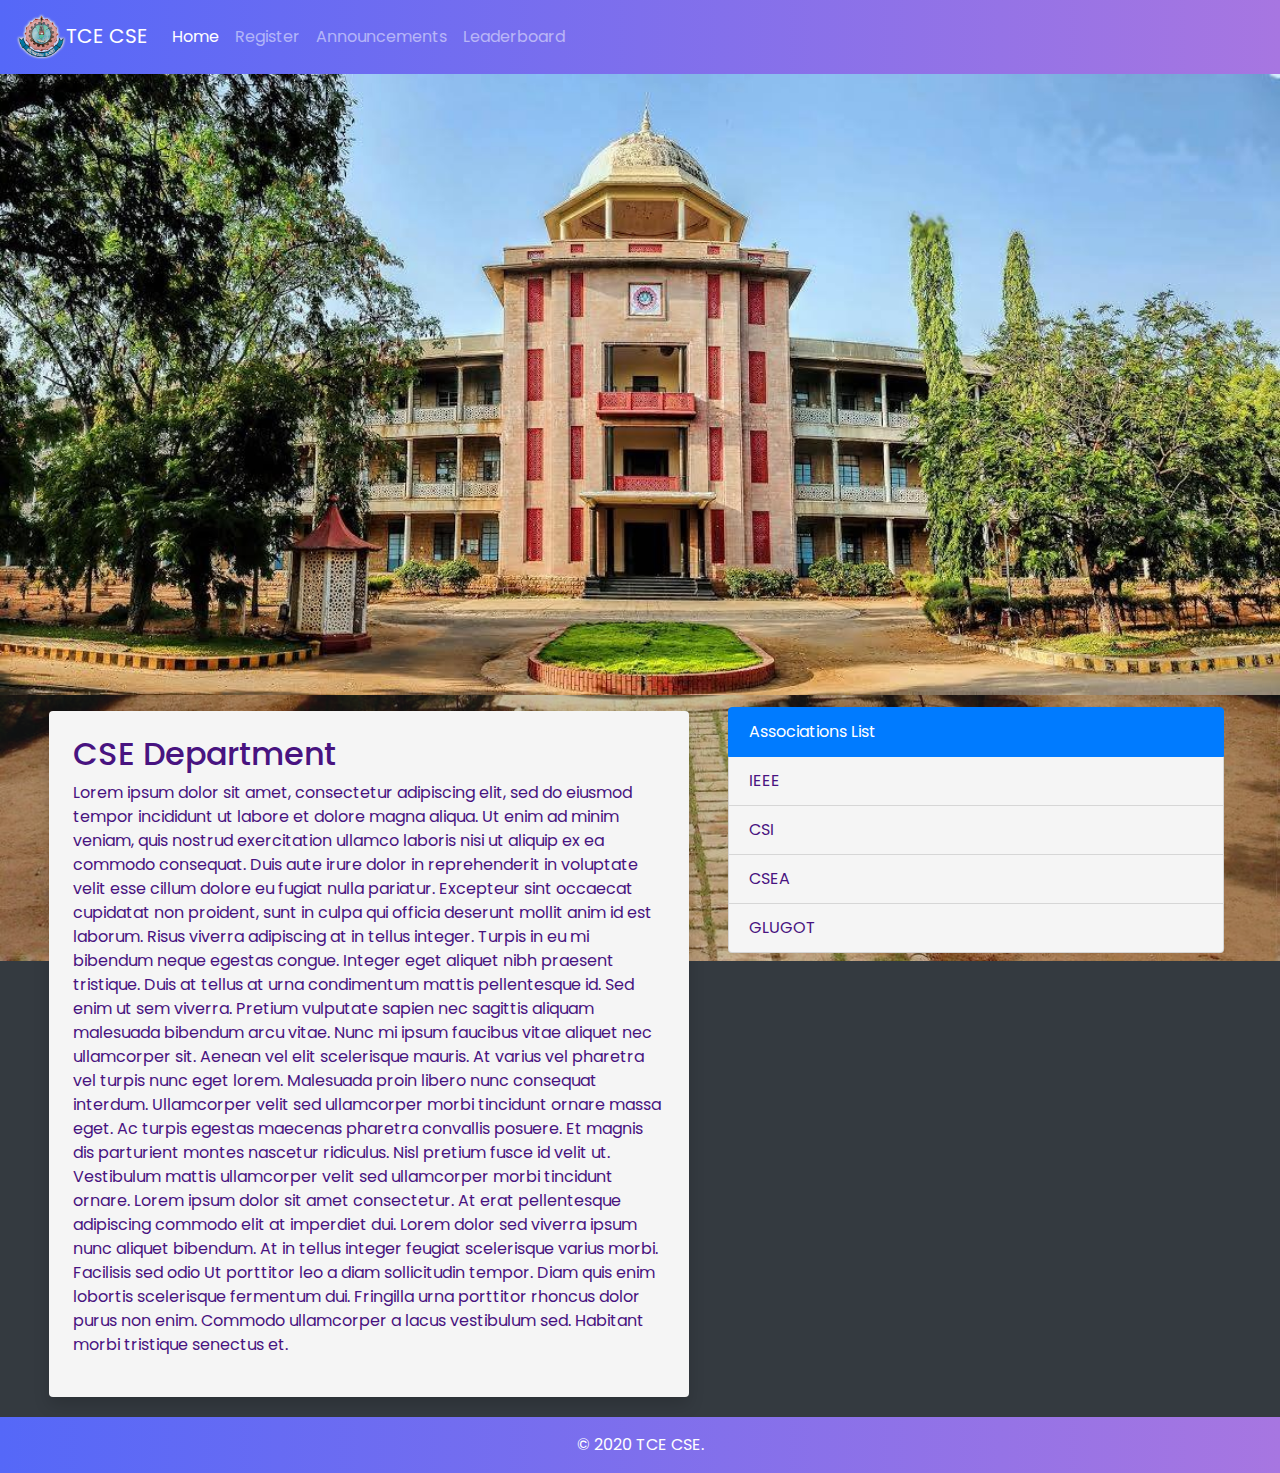
<file: index.html>
<!DOCTYPE html>
<html lang="en">

<head>
    <meta charset="UTF-8" />
    <meta name="viewport" content="width=device-width, initial-scale=1.0" />
    <title>TCE-CSE</title>
    <link rel="icon" href="logo.png" type="image/icon" />
    <link href="https://fonts.googleapis.com/css2?family=Poppins&display=swap" rel="stylesheet" />
    <link rel="stylesheet" href="https://stackpath.bootstrapcdn.com/bootstrap/4.3.1/css/bootstrap.min.css" integrity="sha384-ggOyR0iXCbMQv3Xipma34MD+dH/1fQ784/j6cY/iJTQUOhcWr7x9JvoRxT2MZw1T" crossorigin="anonymous" />
    <link rel="stylesheet" href="styles.css" />
    <link rel="stylesheet" href="https://cdnjs.cloudflare.com/ajax/libs/animate.css/3.7.2/animate.min.css">
    <script src=" https://code.jquery.com/jquery-3.3.1.slim.min.js " integrity="sha384-q8i/X+965DzO0rT7abK41JStQIAqVgRVzpbzo5smXKp4YfRvH+8abtTE1Pi6jizo " crossorigin="anonymous "></script>

</head>
<script src="https://ajax.googleapis.com/ajax/libs/jquery/3.3.1/jquery.min.js">
</script>


<script src="https://cdnjs.cloudflare.com/ajax/libs/wow/1.1.2/wow.min.js">
</script>
<script>
    new WOW().init();
</script>

<body class="back2 bg-dark ">
    <div class="top-container">
        <nav class="navbar navbar-dark navbar-expand-sm" style="background: linear-gradient(90deg, #5568f8, #a776e1);">
            <div class="navbar-brand">
                <img src="logo.png" style="width: 50px; height: auto;" />TCE CSE
            </div>
            <button class="navbar-toggler" type="button" data-toggle="collapse" data-target="#navbar" aria-controls="navbar" aria-expanded="false" aria-label="Toggle navigation">
        <span class="navbar-toggler-icon"></span>
        </button>
            <div class="collapse navbar-collapse" id="navbar">
                <div class="navbar-nav">
                    <a class="nav-item nav-link active" href="#">Home</a>
                    <a class="nav-item nav-link" href="registration-page.html">Register</a
          >
          <a class="nav-item nav-link" href="announcements.html">Announcements</a>
                    <a class="nav-item nav-link" href="winners-page.html">Leaderboard</a>
                </div>
        </nav>

        </div>

        <img id="clg-img" src="clg-img.jpg" style="width:100%;height:auto;">
        <div class=" middle-container container-fluid" id="content">


            <div class="row justify-content-center align-items-center wow fadeInLeft delay-1s">
                <div class="col-xs-12 col-sm-12 col-md-6 m-3 mt-2 rounded shadow p-4 " style="background-color:whitesmoke;color:#481380 ">
                    <h2>CSE Department</h2>
                    <p>
                        Lorem ipsum dolor sit amet, consectetur adipiscing elit, sed do eiusmod tempor incididunt ut labore et dolore magna aliqua. Ut enim ad minim veniam, quis nostrud exercitation ullamco laboris nisi ut aliquip ex ea commodo consequat. Duis aute irure dolor
                        in reprehenderit in voluptate velit esse cillum dolore eu fugiat nulla pariatur. Excepteur sint occaecat cupidatat non proident, sunt in culpa qui officia deserunt mollit anim id est laborum. Risus viverra adipiscing at in tellus
                        integer. Turpis in eu mi bibendum neque egestas congue. Integer eget aliquet nibh praesent tristique. Duis at tellus at urna condimentum mattis pellentesque id. Sed enim ut sem viverra. Pretium vulputate sapien nec sagittis aliquam
                        malesuada bibendum arcu vitae. Nunc mi ipsum faucibus vitae aliquet nec ullamcorper sit. Aenean vel elit scelerisque mauris. At varius vel pharetra vel turpis nunc eget lorem. Malesuada proin libero nunc consequat interdum. Ullamcorper
                        velit sed ullamcorper morbi tincidunt ornare massa eget. Ac turpis egestas maecenas pharetra convallis posuere. Et magnis dis parturient montes nascetur ridiculus. Nisl pretium fusce id velit ut. Vestibulum mattis ullamcorper velit
                        sed ullamcorper morbi tincidunt ornare. Lorem ipsum dolor sit amet consectetur. At erat pellentesque adipiscing commodo elit at imperdiet dui. Lorem dolor sed viverra ipsum nunc aliquet bibendum. At in tellus integer feugiat scelerisque
                        varius morbi. Facilisis sed odio Ut porttitor leo a diam sollicitudin tempor. Diam quis enim lobortis scelerisque fermentum dui. Fringilla urna porttitor rhoncus dolor purus non enim. Commodo ullamcorper a lacus vestibulum sed.
                        Habitant morbi tristique senectus et.
                    </p>
                </div>
                <div class="col-xs-12 col-sm-12 col-md-5 m-1 mt-2 align-self-start ">
                    <ul class="list-group p-1 ">
                        <li class="list-group-item active ">Associations List</li>
                        <li class="list-group-item " style="background-color:whitesmoke;color:#481380 ">IEEE</li>
                        <li class="list-group-item " style="background-color:whitesmoke;color:#481380 ">CSI</li>
                        <li class="list-group-item " style="background-color:whitesmoke;color:#481380 ">CSEA</li>
                        <li class="list-group-item " style="background-color:whitesmoke;color:#481380 ">GLUGOT</li>
                    </ul>
                </div>
            </div>
        </div>
        <div class="bottom-container mt-1 p-3 text-center " style="position: relative;bottom:0;background:linear-gradient(90deg, #5568f8, #a776e1);color:white; ">
            © 2020 TCE CSE.
            <!--  <a href="#navbar " class="ml-4 " style="color: white; "> <b>Back To Top</b>
            </a> -->
        </div>
        <script>
            setTimeout(() => document.getElementById('content').scrollIntoView({
                behavior: 'smooth'
            }), 2000);
        </script>
        <script src=" https://code.jquery.com/jquery-3.3.1.slim.min.js " integrity="sha384-q8i/X+965DzO0rT7abK41JStQIAqVgRVzpbzo5smXKp4YfRvH+8abtTE1Pi6jizo " crossorigin="anonymous "></script>
        <script src="https://cdnjs.cloudflare.com/ajax/libs/popper.js/1.14.7/umd/popper.min.js " integrity="sha384-UO2eT0CpHqdSJQ6hJty5KVphtPhzWj9WO1clHTMGa3JDZwrnQq4sF86dIHNDz0W1 " crossorigin="anonymous "></script>
        <script src="https://stackpath.bootstrapcdn.com/bootstrap/4.3.1/js/bootstrap.min.js " integrity="sha384-JjSmVgyd0p3pXB1rRibZUAYoIIy6OrQ6VrjIEaFf/nJGzIxFDsf4x0xIM+B07jRM " crossorigin="anonymous "></script>
</body>

</html>
</file>
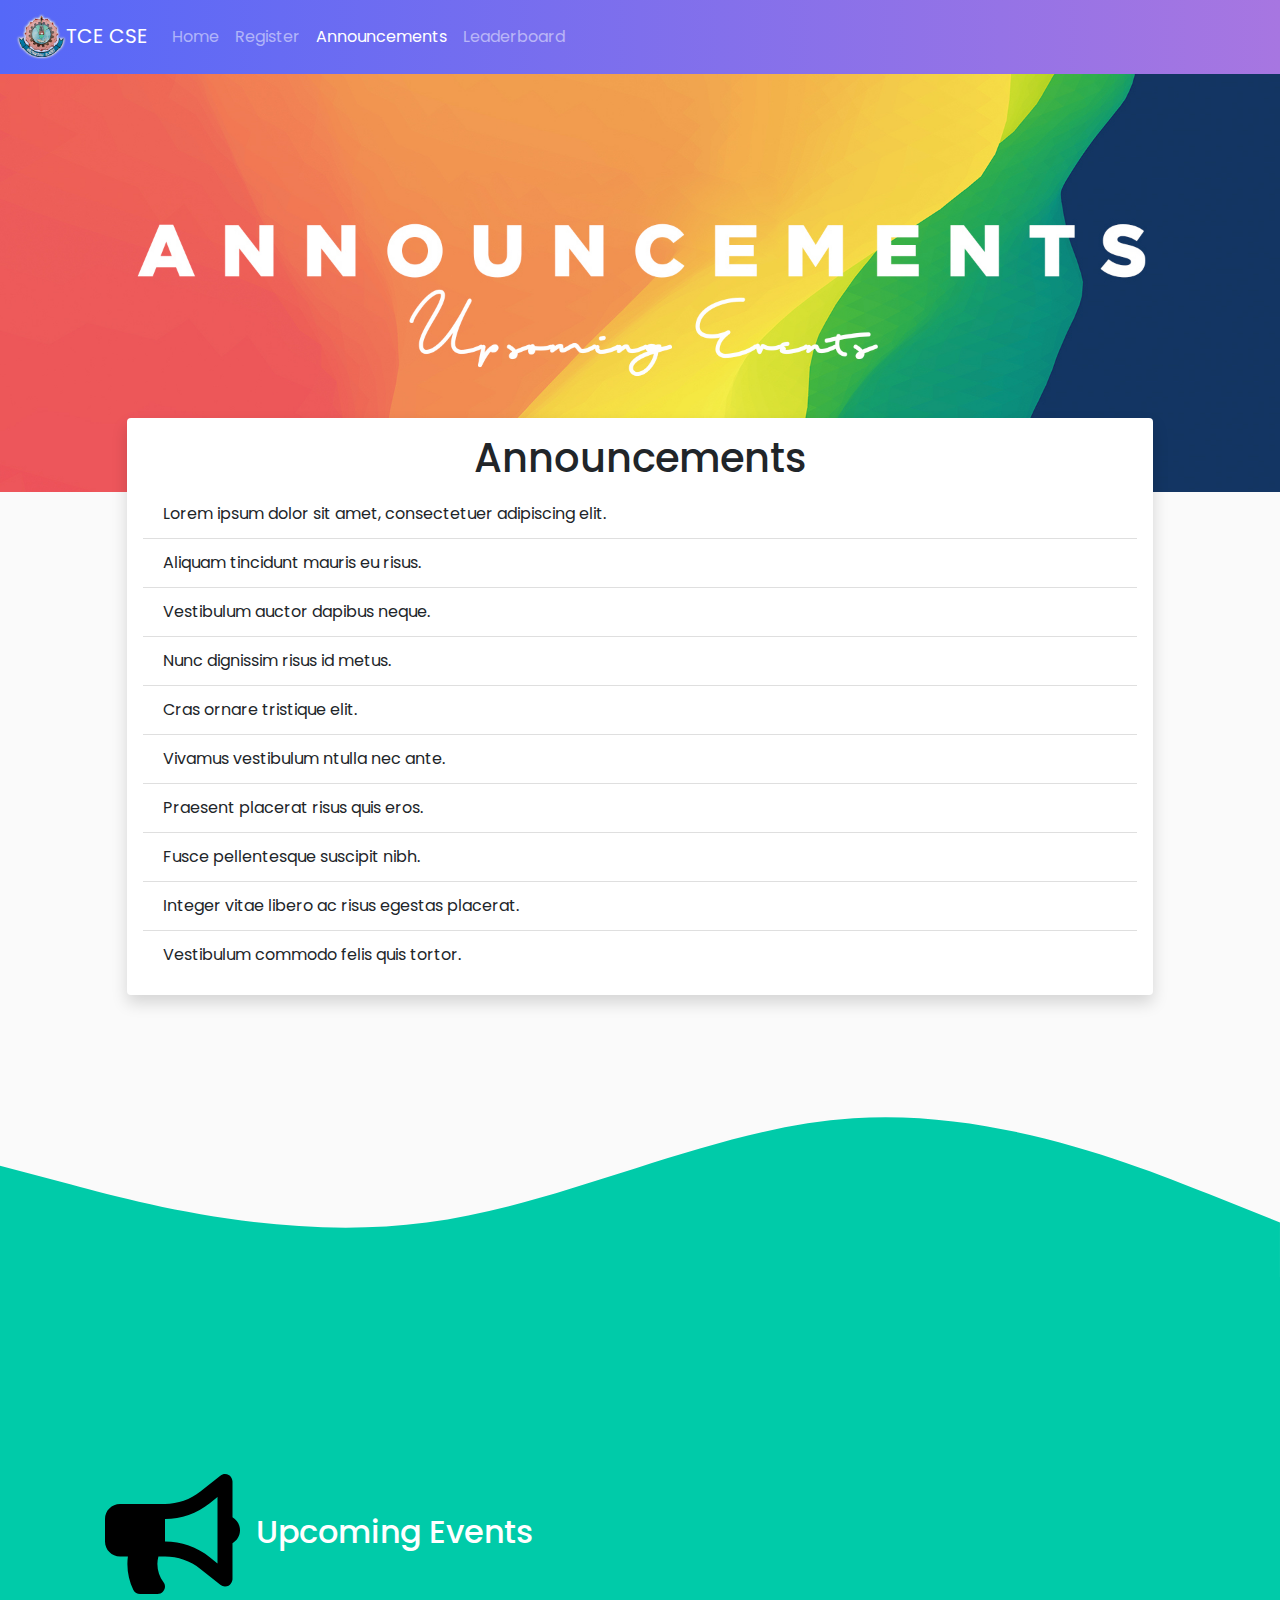
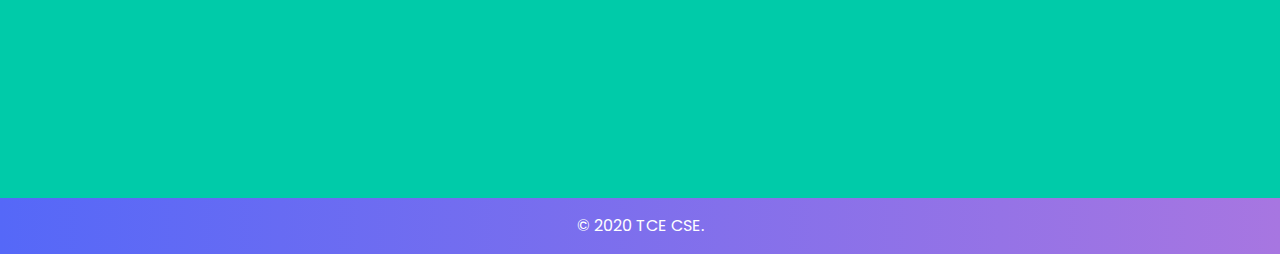
<file: announcements.html>
<!DOCTYPE html>
<html lang="en">

<head>
    <meta charset="UTF-8" />
    <meta name="viewport" content="width=device-width, initial-scale=1.0" />
    <title>Announcements</title>
    <link href="https://fonts.googleapis.com/css2?family=Poppins&display=swap" rel="stylesheet" />
    <link rel="stylesheet" href="https://stackpath.bootstrapcdn.com/bootstrap/4.4.1/css/bootstrap.min.css" integrity="sha384-Vkoo8x4CGsO3+Hhxv8T/Q5PaXtkKtu6ug5TOeNV6gBiFeWPGFN9MuhOf23Q9Ifjh" crossorigin="anonymous" />
    <link rel="stylesheet" href="https://cdnjs.cloudflare.com/ajax/libs/animate.css/3.7.2/animate.min.css">
    <script src=" https://code.jquery.com/jquery-3.3.1.slim.min.js " integrity="sha384-q8i/X+965DzO0rT7abK41JStQIAqVgRVzpbzo5smXKp4YfRvH+8abtTE1Pi6jizo " crossorigin="anonymous "></script>

    <script src="https://ajax.googleapis.com/ajax/libs/jquery/3.3.1/jquery.min.js">
    </script>

    <script src="https://cdnjs.cloudflare.com/ajax/libs/wow/1.1.2/wow.min.js">
    </script>
    <script>
        new WOW().init();
    </script>
</head>

<body style="font-family: 'Poppins', sans-serif; background-color: #fafafa;">
    <div>
        <nav class="navbar navbar-dark navbar-expand-sm" style="background: linear-gradient(90deg, #5568f8, #a776e1);">
            <div class="navbar-brand">
                <img src="logo.png" style="width: 50px; height: auto;" />TCE CSE
            </div>
            <button class="navbar-toggler" type="button" data-toggle="collapse" data-target="#navbar" aria-controls="navbar" aria-expanded="false" aria-label="Toggle navigation">
          <span class="navbar-toggler-icon"></span>
        </button>
            <div class="collapse navbar-collapse" id="navbar">
                <div class="navbar-nav">
                    <a class="nav-item nav-link" href="index.html">Home</a>
                    <a class="nav-item nav-link" href="registration-page.html">Register</a
            >
            <a class="nav-item nav-link active" href="#">Announcements</a>
                    <a class="nav-item nav-link" href="winners-page.html">Leaderboard</a
            >
          </div>
        </div>
      </nav>
      <img
        src="announcement-2.jpg"
        alt="Announcement"
        class="img-fluid"
        style="width: 100%; height: auto;"
      />
    </div>
    <div class="m-3"></div>
    <div
      style="margin-top: -10vmin;"
      class="row justify-content-center ml-4 mr-4"
    >
      <div
        class="col-xs-12 col-sm-12 col-md-10 shadow rounded p-3"
        style="background-color: white;"
      >
        <h1 class="text-center d-none d-md-block">Announcements</h1>
        <ol class="list-group list-group-flush">
          <li class="list-group-item">
            Lorem ipsum dolor sit amet, consectetuer adipiscing elit.
          </li>
          <li class="list-group-item">Aliquam tincidunt mauris eu risus.</li>
          <li class="list-group-item">Vestibulum auctor dapibus neque.</li>
          <li class="list-group-item">Nunc dignissim risus id metus.</li>
          <li class="list-group-item">Cras ornare tristique elit.</li>
          <li class="list-group-item">Vivamus vestibulum ntulla nec ante.</li>
          <li class="list-group-item">Praesent placerat risus quis eros.</li>
          <li class="list-group-item">Fusce pellentesque suscipit nibh.</li>
          <li class="list-group-item">
            Integer vitae libero ac risus egestas placerat.
          </li>
          <li class="list-group-item">Vestibulum commodo felis quis tortor.</li>
        </ol>
      </div>
    </div>
    <div>
      <svg xmlns="http://www.w3.org/2000/svg" viewBox="0 0 1440 320">
        <path
          fill="#00cba9"
          fill-opacity="1"
          d="M0,192L80,213.3C160,235,320,277,480,256C640,235,800,149,960,138.7C1120,128,1280,192,1360,224L1440,256L1440,320L1360,320C1280,320,1120,320,960,320C800,320,640,320,480,320C320,320,160,320,80,320L0,320Z"
        ></path>
      </svg>
      <div
        class="row p-3 justify-content-around align-items-center"
        style="background-color: #00cba9; color: white;margin-top:-2px;"
      >
        <div class="col-auto text-center">
          <h2><img src="bullhorn-solid.svg" class="m-3" style="width: 15vmin;height:auto;">Upcoming Events</h2>
        </div>
        <div class="col-auto wow tada delay-1s">
          <ol class="list-group list-group-flush " style="background-color: #216353; color: white;">
            <li class="list-group-item" style="background-color: #216353; color: white;">
              Lorem ipsum dolor sit amet, consectetuer adipiscing elit.
            </li>
            <li class="list-group-item" style="background-color: #216353; color: white;">Aliquam tincidunt mauris eu risus.</li>
            <li class="list-group-item" style="background-color: #216353; color: white;">Vestibulum auctor dapibus neque.</li>
            <li class="list-group-item" style="background-color: #216353; color: white;">Nunc dignissim risus id metus.</li>
            <li class="list-group-item" style="background-color: #216353; color: white;">Cras ornare tristique elit.</li>
            <li class="list-group-item" style="background-color: #216353; color: white;">Vivamus vestibulum ntulla nec ante.</li>
            <li class="list-group-item" style="background-color: #216353; color: white;">Praesent placerat risus quis eros.</li>
            <li class="list-group-item" style="background-color: #216353; color: white;">Fusce pellentesque suscipit nibh.</li>
            <li class="list-group-item" style="background-color: #216353; color: white;">
              Integer vitae libero ac risus egestas placerat.
            </li>
            <li class="list-group-item" style="background-color: #216353; color: white;">
              Vestibulum commodo felis quis tortor.
            </li>
          </ol>
        </div>
      </div>
    </div>
    <div class="bottom-container  p-3 text-center " style="position: relative;bottom:0;background:linear-gradient(90deg, #5568f8, #a776e1);color:white; ">
        © 2020 TCE CSE.
      <!--  <a href="#navbar " class="ml-4 " style="color: white; "> <b>Back To Top</b>
        </a> -->
                </div>
                <script src="https://code.jquery.com/jquery-3.4.1.slim.min.js" integrity="sha384-J6qa4849blE2+poT4WnyKhv5vZF5SrPo0iEjwBvKU7imGFAV0wwj1yYfoRSJoZ+n" crossorigin="anonymous"></script>
                <script src="https://cdn.jsdelivr.net/npm/popper.js@1.16.0/dist/umd/popper.min.js" integrity="sha384-Q6E9RHvbIyZFJoft+2mJbHaEWldlvI9IOYy5n3zV9zzTtmI3UksdQRVvoxMfooAo" crossorigin="anonymous"></script>
                <script src="https://stackpath.bootstrapcdn.com/bootstrap/4.4.1/js/bootstrap.min.js" integrity="sha384-wfSDF2E50Y2D1uUdj0O3uMBJnjuUD4Ih7YwaYd1iqfktj0Uod8GCExl3Og8ifwB6" crossorigin="anonymous"></script>
</body>

</html>
</file>
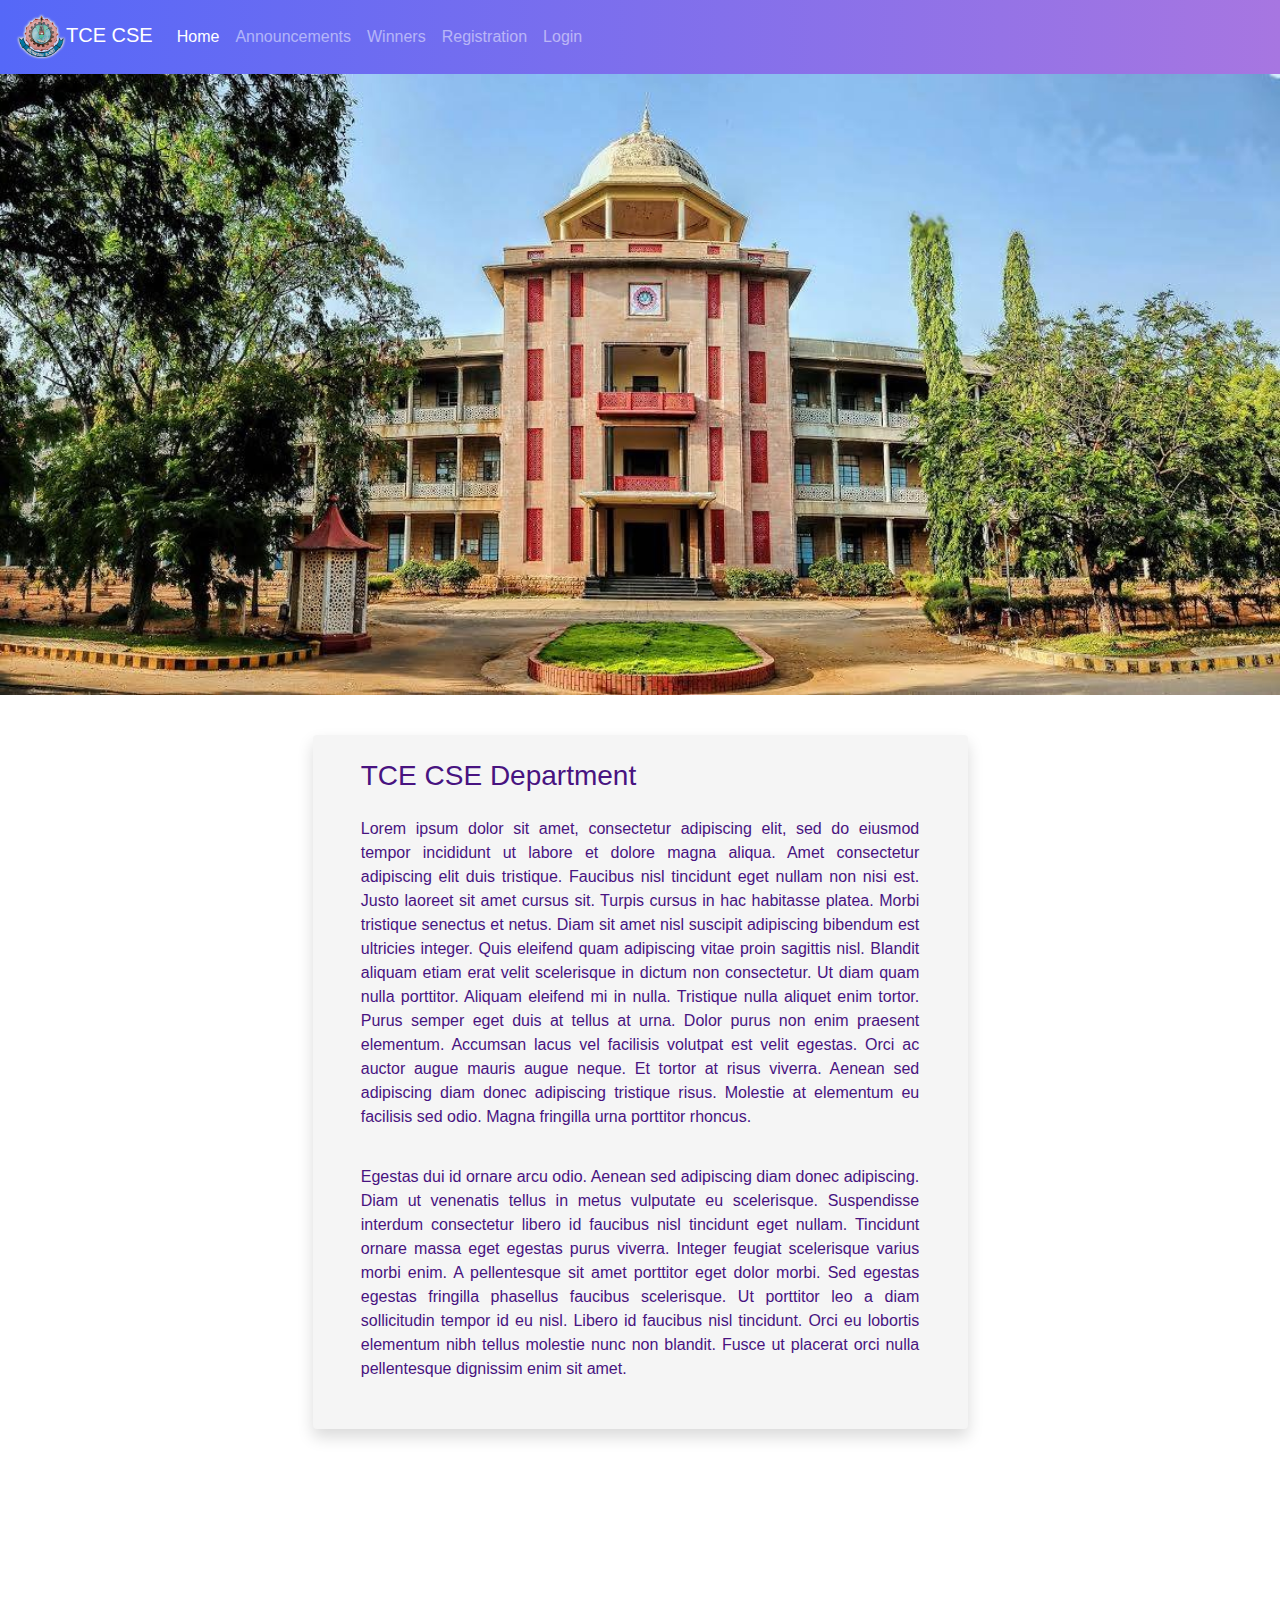
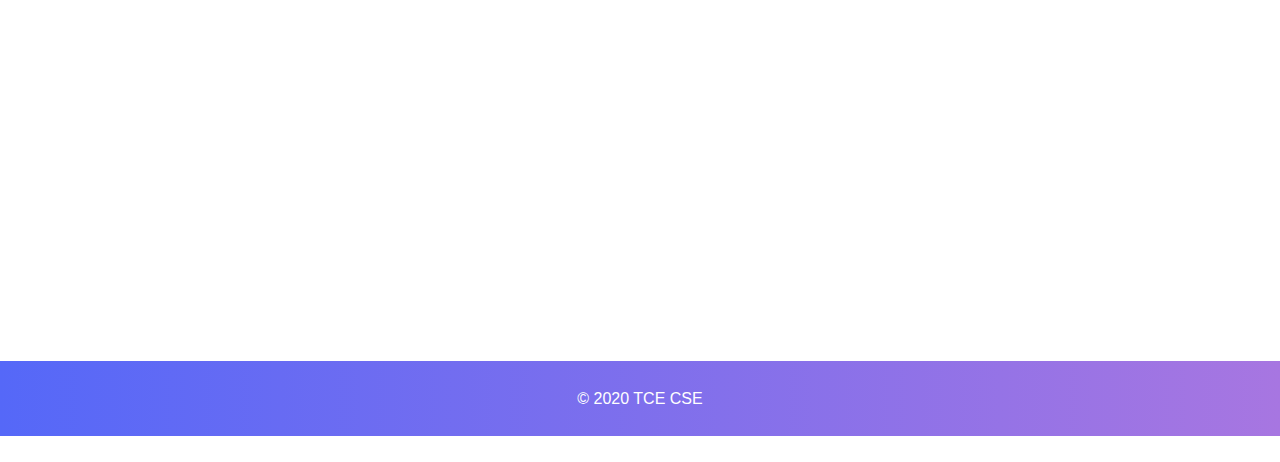
<file: home2.html>
<!DOCTYPE html>
<html>
<head>
    <title>Web-Dev</title>
    <meta charset="utf-8">
    <meta name="viewport" content="width=device-width, initial-scale=1.0" >
    <link rel="icon" href="logo.png" type="image/icon">
    <link rel="stylesheet" href="https://stackpath.bootstrapcdn.com/bootstrap/4.4.1/css/bootstrap.min.css" integrity="sha384-Vkoo8x4CGsO3+Hhxv8T/Q5PaXtkKtu6ug5TOeNV6gBiFeWPGFN9MuhOf23Q9Ifjh" crossorigin="anonymous">
     <link rel="stylesheet" type="text/css" href="stylesheet2.css">

    <link rel="stylesheet" href="https://cdnjs.cloudflare.com/ajax/libs/animate.css/3.7.2/animate.min.css">
</head>
<script src="https://ajax.googleapis.com/ajax/libs/jquery/3.3.1/jquery.min.js">
</script>
<script src="https://cdnjs.cloudflare.com/ajax/libs/wow/1.1.2/wow.min.js">
</script>
<script>
    new WOW().init();
</script>
<body onLoad="scrollDiv_init()">
    <!--<h1 id="welcome">Welcome!!</h1>-->
<nav class="navbar navbar-expand-lg navbar-dark"style="background: linear-gradient(90deg, #5568f8, #a776e1);">
   <div class="navbar-brand">
            <img src="logo.png" style="width: 50px; height: auto;" />TCE CSE
        </div>
  <button class="navbar-toggler" type="button" data-toggle="collapse" data-target="#navbarNavAltMarkup" aria-controls="navbarNavAltMarkup" aria-expanded="false" aria-label="Toggle navigation">
    <span class="navbar-toggler-icon"></span>
  </button>
  <div class="collapse navbar-collapse" id="navbarNavAltMarkup">
    <div class="navbar-nav">
      <a class="nav-item nav-link active" href="#">Home <span class="sr-only">(current)</span></a>
      <a class="nav-item nav-link" href="announcements.html">Announcements</a>
      <a class="nav-item nav-link" href="winners-page.html">Winners</a>
      <a class="nav-item nav-link" href="registration-page.html">Registration</a>
      <a class="nav-item nav-link navbar-right" href="#">Login</a>
      <!--<li class="navbar-right"><a href="#"><span class="glyphicon glyphicon-log-in"></span> Login</a></li>-->
    </div>
  </div>
</nav>
<!--<img id="clg-img" src="https://github.com/ArunMurugan78/Web-dev-team/blob/master/tce-2.png?raw=true">-->
<img id="clg-img" src="clg-img.jpg">
<br><br>
<div id="bg">

<div class="row justify-content-center align-items-center wow fadeInLeft delay-1s">
<div class="col-xs-12 col-sm-12 col-md-6 m-3 mt-2 rounded shadow p-4 "  style="background-color:whitesmoke;color:#481380 ">
<h3>TCE CSE Department</h3>
<p>Lorem ipsum dolor sit amet, consectetur adipiscing elit, sed do eiusmod tempor incididunt ut labore et dolore magna aliqua. Amet consectetur adipiscing elit duis tristique. Faucibus nisl tincidunt eget nullam non nisi est. Justo laoreet sit amet cursus sit. Turpis cursus in hac habitasse platea. Morbi tristique senectus et netus. Diam sit amet nisl suscipit adipiscing bibendum est ultricies integer. Quis eleifend quam adipiscing vitae proin sagittis nisl. Blandit aliquam etiam erat velit scelerisque in dictum non consectetur. Ut diam quam nulla porttitor. Aliquam eleifend mi in nulla. Tristique nulla aliquet enim tortor. Purus semper eget duis at tellus at urna. Dolor purus non enim praesent elementum. Accumsan lacus vel facilisis volutpat est velit egestas. Orci ac auctor augue mauris augue neque. Et tortor at risus viverra. Aenean sed adipiscing diam donec adipiscing tristique risus. Molestie at elementum eu facilisis sed odio. Magna fringilla urna porttitor rhoncus.</p>

<p>Egestas dui id ornare arcu odio. Aenean sed adipiscing diam donec adipiscing. Diam ut venenatis tellus in metus vulputate eu scelerisque. Suspendisse interdum consectetur libero id faucibus nisl tincidunt eget nullam. Tincidunt ornare massa eget egestas purus viverra. Integer feugiat scelerisque varius morbi enim. A pellentesque sit amet porttitor eget dolor morbi. Sed egestas egestas fringilla phasellus faucibus scelerisque. Ut porttitor leo a diam sollicitudin tempor id eu nisl. Libero id faucibus nisl tincidunt. Orci eu lobortis elementum nibh tellus molestie nunc non blandit. Fusce ut placerat orci nulla pellentesque dignissim enim sit amet.</p>
</div>
</div>
<br>
<!--<h3>Associations</h3>-->
<br><br><br>
<ul>
  <!--<div class="row justify-content-center align-items-center wow fadeInLeft delay-1s">-->
   <li  id="association" class="container wow tada delay-1s">Associations</li>
</ul>
<div id="MyDivName" class="container wow fadeInRight delay-1s" onMouseOver="pauseDiv()" onMouseOut="resumeDiv()">
  <ul>
    <br><br><br><br><br><br><br><br><br><br><br><br><br><br><br>
    <li> IEEE </li>
    <hr><br><br><br>
    <li> CSI </li>
    <hr><br><br><br>
    <li> CSEA </li>
    <hr><br><br><br>
    <li> GLUGOT </li>
    <hr><br><br><br>
    <li> ACM </li>
    <br><br><br><br><br><br><br><br><br><br><br><br><br><br><br>
  </ul>
</div>
<br>
</div>
<footer class="Footer">
  <!--<p>Posted by so and so..
    <br>
     contact:<a href="mailto:someone@gmail.com">someone@gmail.com</a></p>-->
  <p style="text-align: center">&copy 2020 TCE CSE</p>
</footer>
</body>
<script src="https://code.jquery.com/jquery-3.4.1.slim.min.js" integrity="sha384-J6qa4849blE2+poT4WnyKhv5vZF5SrPo0iEjwBvKU7imGFAV0wwj1yYfoRSJoZ+n" crossorigin="anonymous"></script>
<script src="https://cdn.jsdelivr.net/npm/popper.js@1.16.0/dist/umd/popper.min.js" integrity="sha384-Q6E9RHvbIyZFJoft+2mJbHaEWldlvI9IOYy5n3zV9zzTtmI3UksdQRVvoxMfooAo" crossorigin="anonymous"></script>
<script src="https://stackpath.bootstrapcdn.com/bootstrap/4.4.1/js/bootstrap.min.js" integrity="sha384-wfSDF2E50Y2D1uUdj0O3uMBJnjuUD4Ih7YwaYd1iqfktj0Uod8GCExl3Og8ifwB6" crossorigin="anonymous"></script>
<script type="text/javascript" src="javascript.js"></script>
</html>
</file>
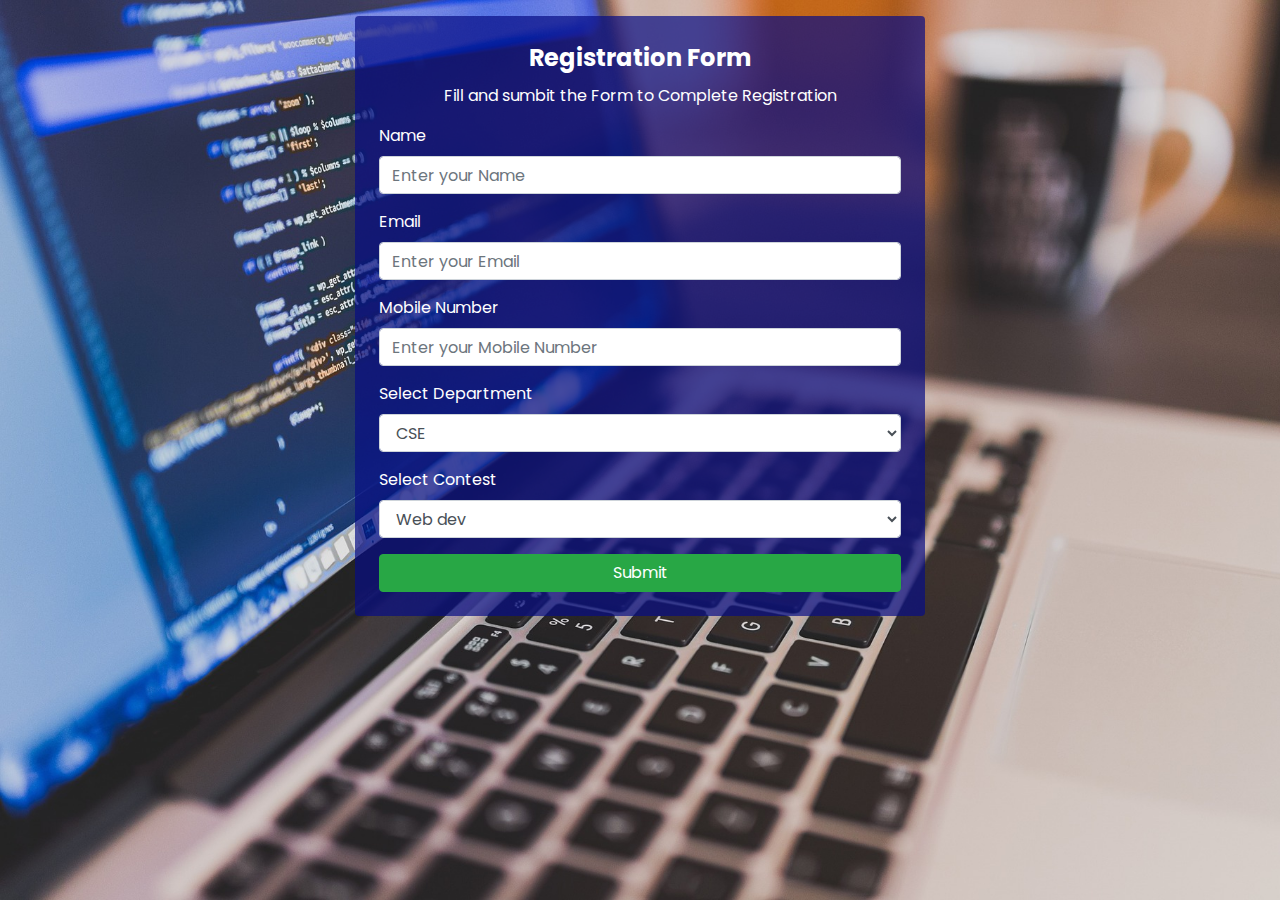
<file: registration- page.html>
<!Doctype HTML>
<html>

<head>
  <title>Registeration Form</title>
  <link href="https://fonts.googleapis.com/css2?family=Poppins&display=swap" rel="stylesheet">
  <link rel="stylesheet" href="registration-page.css">
  <link rel="stylesheet" href="https://stackpath.bootstrapcdn.com/bootstrap/4.4.1/css/bootstrap.min.css">
</head>

<body class="back container ">

  <div class="row justify-content-center">
  
  <div class="box mt-3 col-xs-12  col-lg-6  p-4  rounded">
  <form>
  <fieldset>
  <legend class="text-center"><b>Registration Form</b></legend>
    
    <p id="description" class="text-center">Fill and sumbit the Form to Complete Registration</p>
    <div  class="form-group">
      <label for="name">
      Name </label>
      <input name="Name" type="name" placeholder="Enter your Name" class="form-control">
      </div>
      <div  class="form-group">
      <label for="email">
      Email </label>
      <input name="email" type="email" placeholder="Enter your Email" class="form-control">
      </div>
      <div class="form-group">
      <label for="phone">Mobile Number
      </label>
      <input type="tel" id="phone" name="phone"
       pattern="[6-9]{1}[0-9]{9}" class="form-control" placeholder="Enter your Mobile Number"
       required>
       </div>
      <div class="form-group">
    <label for="department">Select Department</label>
    <select class="form-control">
      <option>CSE</option>
      <option>IT</option>
      <option>ECE</option>
      <option>EEE</option>
      <option>Mechatronics</option>
      <option>Mecahnical</option>
      <option>Civil</option>
    </select>
  </div>
   <div class="form-group">
    <label for="competiton">Select Contest</label>
    <select class="form-control">
      <option>Web dev</option>
      <option>Db guru</option>
      <option>Hackathon</option>
      <option>mini online Hackathon</option>
    </select>
  </div>
     
     </fieldset>
      <button type="submit" id="submit" class="btn btn-block btn-success">Submit
      </button>
    </form>
  </div>

  </div>
</body>

</html>
</file>
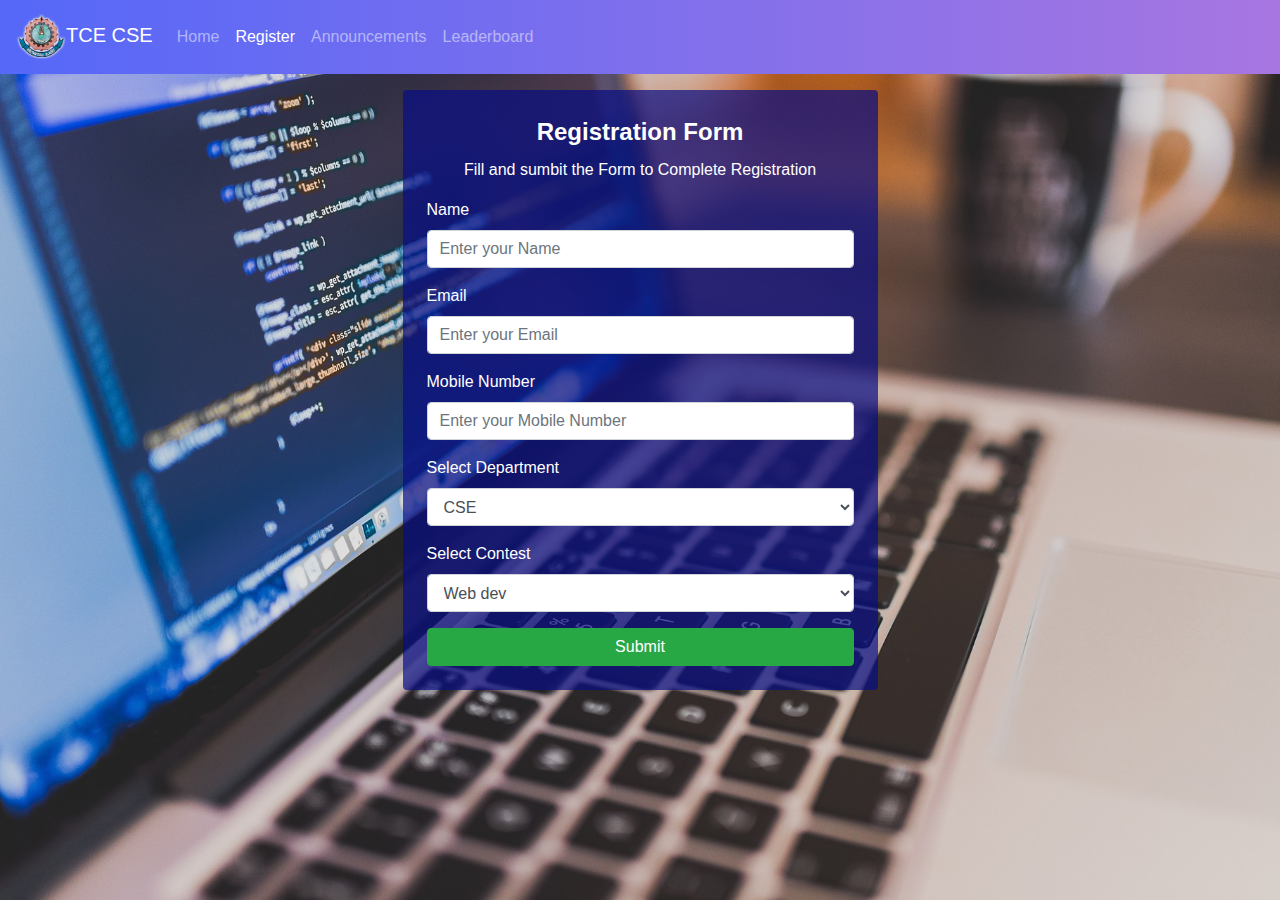
<file: registration-page.html>
<!Doctype HTML>
<html>

<head>
   <meta charset="UTF-8" />
   <meta name="viewport" content="width=device-width, initial-scale=1.0" />
  <title>Registeration Form</title>
  <link href="https://fonts.googleapis.com/css2?family=Poppins&display=swap" rel="stylesheet">
  <link rel="stylesheet" href="styles.css">
 <link rel="stylesheet" href="https://stackpath.bootstrapcdn.com/bootstrap/4.4.1/css/bootstrap.min.css">
  <link rel="icon" href="logo.png" type="image/icon" />
 
</head>

<body class="back ">
  <nav class="navbar navbar-dark navbar-expand-sm" style="background: linear-gradient(90deg, #5568f8, #a776e1);">
        <div class="navbar-brand">
            <img src="logo.png" style="width: 50px; height: auto;" />TCE CSE
        </div>
        <button class="navbar-toggler" type="button" data-toggle="collapse" data-target="#navbar" aria-controls="navbar" aria-expanded="false" aria-label="Toggle navigation">
        <span class="navbar-toggler-icon"></span>
      </button>
        <div class="collapse navbar-collapse" id="navbar">
            <div class="navbar-nav">
                <a class="nav-item nav-link" href="index.html">Home</a>
                <a class="nav-item nav-link active" href="registration-page.html" target="_blank">Register</a
          >
          <a class="nav-item nav-link" href="announcements.html">Announcements</a>
                <a class="nav-item nav-link" href="winners-page.html">Leaderboard</a>
            </div>
        </div>
    </nav>
    <div class="container">
  <div class="row justify-content-center">
  
  <div class="box mt-3 col-xs-12 col-sm-12 col-md-6 col-lg-5  p-4  rounded">
  <form>
  <fieldset>
  <legend class="text-center"><b>Registration Form</b></legend>
    
    <p id="description" class="text-center">Fill and sumbit the Form to Complete Registration</p>
    <div  class="form-group">
      <label for="name">
      Name </label>
      <input name="Name" type="name" placeholder="Enter your Name" class="form-control" required>
      </div>
      <div  class="form-group">
      <label for="email">
      Email </label>
      <input name="email" type="email" placeholder="Enter your Email" class="form-control" required>
      </div>
      <div class="form-group">
      <label for="phone">Mobile Number
      </label>
      <input type="tel" id="phone" name="phone"
       pattern="[6-9]{1}[0-9]{9}" class="form-control" placeholder="Enter your Mobile Number"
       required>
       </div>
      <div class="form-group">
    <label for="department">Select Department</label>
    <select class="form-control">
      <option>CSE</option>
      <option>IT</option>
      <option>ECE</option>
      <option>EEE</option>
      <option>Mechatronics</option>
      <option>Mecahnical</option>
      <option>Civil</option>
    </select>
  </div>
   <div class="form-group">
    <label for="competiton">Select Contest</label>
    <select class="form-control">
      <option>Web dev</option>
      <option>Db guru</option>
      <option>Hackathon</option>
      <option>mini online Hackathon</option>
    </select>
  </div>
     
     </fieldset>
      <button type="submit" id="submit" class="btn btn-block btn-success">Submit
      </button>
    </form>
  </div>

  </div>
  </div>
    <script src="https://code.jquery.com/jquery-3.3.1.slim.min.js" integrity="sha384-q8i/X+965DzO0rT7abK41JStQIAqVgRVzpbzo5smXKp4YfRvH+8abtTE1Pi6jizo" crossorigin="anonymous"></script>
    <script src="https://cdnjs.cloudflare.com/ajax/libs/popper.js/1.14.7/umd/popper.min.js" integrity="sha384-UO2eT0CpHqdSJQ6hJty5KVphtPhzWj9WO1clHTMGa3JDZwrnQq4sF86dIHNDz0W1" crossorigin="anonymous"></script>
    <script src="https://stackpath.bootstrapcdn.com/bootstrap/4.3.1/js/bootstrap.min.js" integrity="sha384-JjSmVgyd0p3pXB1rRibZUAYoIIy6OrQ6VrjIEaFf/nJGzIxFDsf4x0xIM+B07jRM" crossorigin="anonymous"></script>
</body>

</html>
</file>
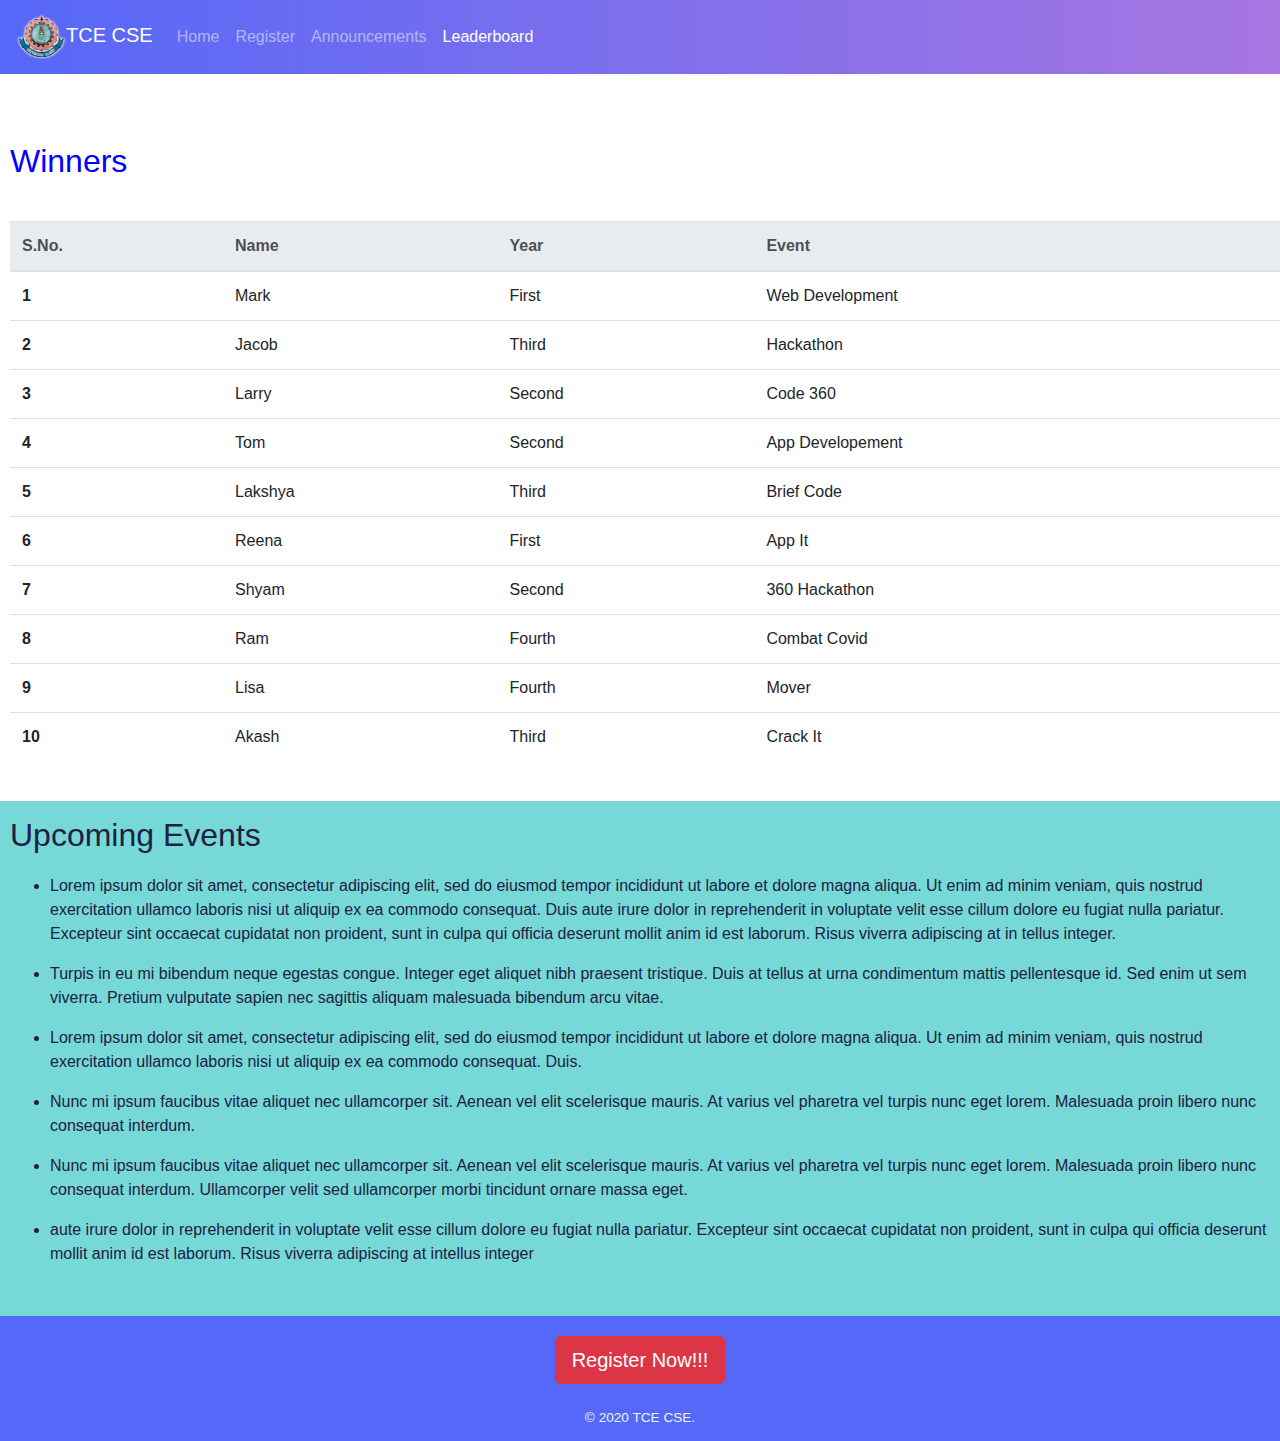
<file: winners-page.html>
<!DOCTYPE html>
<html lang="en" dir="ltr">

<head>
  <meta charset="utf-8">
   <meta name="viewport" content="width=device-width, initial-scale=1.0" />
  <link rel="stylesheet" href="https://stackpath.bootstrapcdn.com/bootstrap/4.4.1/css/bootstrap.min.css" integrity="sha384-Vkoo8x4CGsO3+Hhxv8T/Q5PaXtkKtu6ug5TOeNV6gBiFeWPGFN9MuhOf23Q9Ifjh" crossorigin="anonymous">
  <script src="https://code.jquery.com/jquery-3.4.1.slim.min.js" integrity="sha384-J6qa4849blE2+poT4WnyKhv5vZF5SrPo0iEjwBvKU7imGFAV0wwj1yYfoRSJoZ+n" crossorigin="anonymous"></script>
  <script src="https://cdn.jsdelivr.net/npm/popper.js@1.16.0/dist/umd/popper.min.js" integrity="sha384-Q6E9RHvbIyZFJoft+2mJbHaEWldlvI9IOYy5n3zV9zzTtmI3UksdQRVvoxMfooAo" crossorigin="anonymous"></script>
  <script src="https://stackpath.bootstrapcdn.com/bootstrap/4.4.1/js/bootstrap.min.js" integrity="sha384-wfSDF2E50Y2D1uUdj0O3uMBJnjuUD4Ih7YwaYd1iqfktj0Uod8GCExl3Og8ifwB6" crossorigin="anonymous"></script>
  <link rel="shortcut icon" href="logo.png">
  <link rel="stylesheet" href="css/styles.css">
  <link rel="stylesheet" href="flexslider.css" type="text/css">
  <script src="jquery.flexslider.js"></script>
  <script type="text/javascript" charset="utf-8">
  $( document ).ready(function() {
  $('.flexslider').flexslider({
    animation: "slide"
  })});
  </script>
  <title>TCE-CSE</title>
</head>

<body>
  <div class="top-container">
    <nav class="navbar navbar-dark navbar-expand-sm" style="background: linear-gradient(90deg, #5568f8, #a776e1);">
      <div class="navbar-brand">
        <img src="logo.png" style="width: 50px; height: auto;">TCE CSE
      </div>
      <button class="navbar-toggler" type="button" data-toggle="collapse" data-target="#navbar" aria-controls="navbar" aria-expanded="false" aria-label="Toggle navigation">
        <span class="navbar-toggler-icon"></span>
      </button>
      <div class="collapse navbar-collapse" id="navbar">
        <div class="navbar-nav">
          <a class="nav-item nav-link" href="index.html">Home</a>
          <a class="nav-item nav-link" href="registration-page.html">Register</a>
          <a class="nav-item nav-link" href="announcements.html">Announcements</a>
          <a class="nav-item nav-link active" href="#">Leaderboard</a>
        </div>
      </div>
    </nav>
  </div>

  
  <div  class="flexslider">
      <ul  class="slides" style="color:white">
        <li style="background-color:#fb7b6b;" >
        <div class="row text-center justify-content-around align-items-center">
        <div class="col-auto">
          <img  src="avatar.png" class="ml-2" alt="First slide" style="width:150px;height:auto;margin-top:50px;margin-bottom:50px;">
          </div>
          <div class="col-auto">
          <div class="h5">Coder of the Month</div>
          Sasha
          </div>
          </div>
        </li>
        <li style="background-color:#fb7b6b;" >
        <div class="row text-center justify-content-around align-items-center">
        <div class="col-auto">
          <img  src="avatar.png" class="ml-2" alt="First slide" style="width:150px;height:auto;margin-top:50px;margin-bottom:50px;">
          </div>
          <div class="col-auto">
          <div class="h5">Innovator of the Month</div>
          Tom Cruise
          </div>
          </div>
        </li>
        <li style="background-color:#fb7b6b;" >
        <div class="row text-center justify-content-around align-items-center">
        <div class="col-auto">
          <img  src="avatar.png" class="ml-2" alt="First slide" style="width:150px;height:auto;margin-top:50px;margin-bottom:50px;">
          </div>
          <div class="col-auto">
          <div class="h5">Developer of the Month</div>
          Rose
          </div>
          </div>
        </li>
      </ul>
    </div> 
  <div class="middle-container">
    

    <div class="Winners">
      <h2>Winners</h2>
      <table class="table table-hover">
        <thead class="thead-light">
          <tr>
            <th scope="col">S.No.</th>
            <th scope="col">Name</th>
            <th scope="col">Year</th>
            <th scope="col">Event</th>
          </tr>
        </thead>
        <tbody>
          <tr>
            <th scope="row">1</th>
            <td>Mark</td>
            <td>First</td>
            <td>Web Development</td>
          </tr>
          <tr>
            <th scope="row">2</th>
            <td>Jacob</td>
            <td>Third</td>
            <td>Hackathon</td>
          </tr>
          <tr>
            <th scope="row">3</th>
            <td>Larry</td>
            <td>Second</td>
            <td>Code 360</td>
          </tr>
          <tr>
            <th scope="row">4</th>
            <td>Tom</td>
            <td>Second</td>
            <td>App Developement</td>
          </tr>
          <tr>
            <th scope="row">5</th>
            <td>Lakshya</td>
            <td>Third</td>
            <td>Brief Code</td>
          </tr>
          <tr>
            <th scope="row">6</th>
            <td>Reena</td>
            <td>First</td>
            <td>App It</td>
          </tr>
          <tr>
            <th scope="row">7</th>
            <td>Shyam</td>
            <td>Second</td>
            <td>360 Hackathon</td>
          </tr>
          <tr>
            <th scope="row">8</th>
            <td>Ram</td>
            <td>Fourth</td>
            <td>Combat Covid</td>
          </tr>
          <tr>
            <th scope="row">9</th>
            <td>Lisa</td>
            <td>Fourth</td>
            <td>Mover</td>
          </tr>
          <tr>
            <th scope="row">10</th>
            <td>Akash</td>
            <td>Third</td>
            <td>Crack It</td>
          </tr>
        </tbody>
      </table>
    </div>
    <div class="Events">
      <h2 class="ue" >Upcoming Events</h2>
      <div class="inside">
        <ul>
          <li>
            <p class="e">Lorem ipsum dolor sit amet, consectetur adipiscing elit, sed do eiusmod tempor incididunt ut labore et dolore magna aliqua. Ut enim ad minim veniam, quis nostrud exercitation ullamco laboris nisi ut aliquip ex ea commodo consequat.
              Duis
              aute irure dolor in reprehenderit in voluptate velit esse cillum dolore eu fugiat nulla pariatur. Excepteur sint occaecat cupidatat non proident, sunt in culpa qui officia deserunt mollit anim id est laborum. Risus viverra
              adipiscing
              at
              in
              tellus integer.</p>
          </li>
          <li>
            <p class="e">Turpis in eu mi bibendum neque egestas congue. Integer eget aliquet nibh praesent tristique. Duis at tellus at urna condimentum mattis pellentesque id. Sed enim ut sem viverra. Pretium vulputate sapien nec sagittis aliquam
              malesuada
              bibendum arcu vitae.</p>
          </li>
          <li>
            <p class="e">Lorem ipsum dolor sit amet, consectetur adipiscing elit, sed do eiusmod tempor incididunt ut labore et dolore magna aliqua. Ut enim ad minim veniam, quis nostrud exercitation ullamco laboris nisi ut aliquip ex ea commodo consequat.
              Duis.</p>
          </li>
          <li>
            <p class="e">Nunc mi ipsum faucibus vitae aliquet nec ullamcorper sit. Aenean vel elit scelerisque mauris. At varius vel pharetra vel turpis nunc eget lorem. Malesuada proin libero nunc consequat interdum.</p>
          </li>
          <li>
            <p class="e"> Nunc mi ipsum faucibus vitae aliquet nec ullamcorper sit. Aenean vel elit scelerisque mauris. At varius vel pharetra vel turpis nunc eget lorem. Malesuada proin libero nunc consequat interdum. Ullamcorper velit sed
              ullamcorper morbi tincidunt ornare massa eget.</p>
          </li>
          <li>
            <p class="e">aute irure dolor in reprehenderit in voluptate velit esse cillum dolore eu fugiat nulla pariatur. Excepteur sint occaecat cupidatat non proident, sunt in culpa qui officia deserunt mollit anim id est laborum. Risus viverra
              adipiscing
              at intellus integer</p>
          </li>
        </ul>

      </div>
    </div>
  </div>
  <div class="bottom-container">
  <div class=" row justify-content-center align-items-center">
    <a href="registration-page.html" class="btn btn-lg btn-danger">Register Now!!!</a>
     </div>
    <p class="tm text-center m-2 mt-4">© 2020 TCE CSE.</p>
 
  </div>



</body>

</html>
</file>
<file: styles.css>
.back {
            background-image: url("coding-924920_1920.jpg");
            background-repeat: no-repeat;
            background-attachment: fixed;
            background-size: cover;
            width: 100%;
        }
        
        .box {
            background-color: rgba(7, 13, 133, 0.7);
            color: white;
            margin: 0;
        }
        
        .back2 {
            background-image: url("./TCE3.png");
            background-repeat: no-repeat;
            background-attachment: fixed;
            background-size: cover;
            /* background: linear-gradient(90deg, blue, pink); */
        }
        
        body {
            font-family: 'Poppins', sans-serif;
        }
</file>
<file: stylesheet2.css>
*{
  margin:0;
  padding:0;
  box-sizing:border-box;
  font-family: 'Poppins', sans-serif;;
}
/*#welcome{
	text-align: center;
	background-color: #000000;
	margin: 0;
	padding: 0;
	color: #ffffff;
}*/
#clg-img{
	width: 100%;
	height: auto;
	opacity: 2;
}
/*#bg
{
	background-image: url("bg-img.jpg");
	background-repeat: no-repeat;
}*/
p
{
	margin: 2%;
	padding: 2%;
	text-align: justify;
}
h3{
	margin-left: 2%;
	padding-left: 2%;
}
@media only screen and (max-height: 768px)
{
.container{
  width:70%;
  margin:2px auto;
  border: solid 2px;
  height:300px;
  background-color: #f5f5f5;
  overflow: hidden;
  border-radius: 15px;
}
ul{
  list-style:none;
  position:relative;
}
li{
  height: 100px;
  background-color:#f5f5f5;
  text-align: center;
  color: #481380;
  /*border-bottom:1px solid #000;*/
}
#association{
   height: 50px;
  background-color: #1f45fc;
  text-align: center;
  color: #fff;
  padding-bottom: 0;
  border-radius: 15px;
}
}
@media only screen and (min-width: 768px)
{
.container{
  width:40%;
  margin:2px auto;
  border: solid 2px;
  height:300px;
  background-color: #f5f5f5;
  overflow: hidden;
  border-radius: 15px;
}
ul{
  list-style:none;
  position:relative;
}
li{
  height: 100px;
  background-color:#f5f5f5;
  text-align: center;
  color: #481380;
  /*border-bottom:1px solid #000;*/
}
#association{
   height: 50px;
  background-color: #1f45fc;
  text-align: center;
  color: #fff;
  padding-bottom: 0;
  border-radius: 15px;
}
}
.Footer{
    background:linear-gradient(90deg, #5568f8, #a776e1);
    color: #fff;
    text-align: center;
    margin: 0;
    padding-bottom: 0;
    position:relative;
    bottom:0;
}
hr{
	border-color: #550a8a;
}
/*div.slide-right {
  width:100%;
  overflow:hidden;
}
div.slide-right p {
  animation: 10s slide-right;
}

@keyframes slide-right {
  from {
    margin-left: -100%;
    width: 300%; 
  }

  to {
    margin-left: 0%;
    width: 100%;
  }
}*/
</file>
<file: registration-page.css>
.back {
            background-image: url("coding-924920_1920.jpg");
            background-repeat: no-repeat;
            background-attachment: fixed;
            background-size: cover;
            width: 100%;
            font-family: 'Poppins', sans-serif;
        }
        
        .box {
            background-color: rgba(7, 13, 133, 0.7);
            color: white;
            margin: 0;
        }
</file>
<file: css/styles.css>
.Events {
    background-color: #77d8d8;
    margin-left: 0;
    padding-top: 15px;
    padding-left: 10px;
    padding-bottom: 10px;
    margin-top: 0;
}

.inside {
    margin-top: 20px;
    margin-bottom: 40px;
}

.Winners {
    margin-left: 10px;
    margin-top: 45px;
}

.winnerlist {
    display: table;
    border-collapse: separate;
    border-spacing: 20px;
    border-color: gray;
}

h2 {
    color: blue;
}

.myButton {
    background-color: #ff1e56;
    border-radius: 20px;
    display: inline-block;
    cursor: pointer;
    color: #ffffff;
    font-family: Arial;
    font-size: 20px;
    font-weight: bold;
    padding: 10px 27px;
    text-decoration: none;
    text-shadow: 0 1px 0 #ff1e56;
}

.myButton:hover {
    background-color: #ffac41;
    color: white;
    text-decoration: none;
}

.myButton:active {
    position: relative;
    top: 50%;
}

.myButton {
    margin-top: 2%;
    margin-bottom: 1.75%;
    margin-left: 42%;
}

.table {
    margin-top: 40px;
    margin-bottom: 40px;
}

.tm {
    color: #EAF6F6;
 /*   margin-top: 10px;
    margin-left: 45%; */
    font-size: 0.85rem;
  /*  padding: 20px 0; */
}

.bottom-container {
    background-color: #5568f8;
    padding: 20px;
    padding-bottom: 5px;
}

.carousel-item {
    height: 300px;
}

.d-block {
    margin-top: 70px;
    margin-left: 100px;
    height: 120px;
    width: 120px;
}

.intro {
    text-align: center;
}

ul {
    color: #202040;
}

.e {
    color: #202040;
}

.ue {
    color: #202040;
}
</file>
